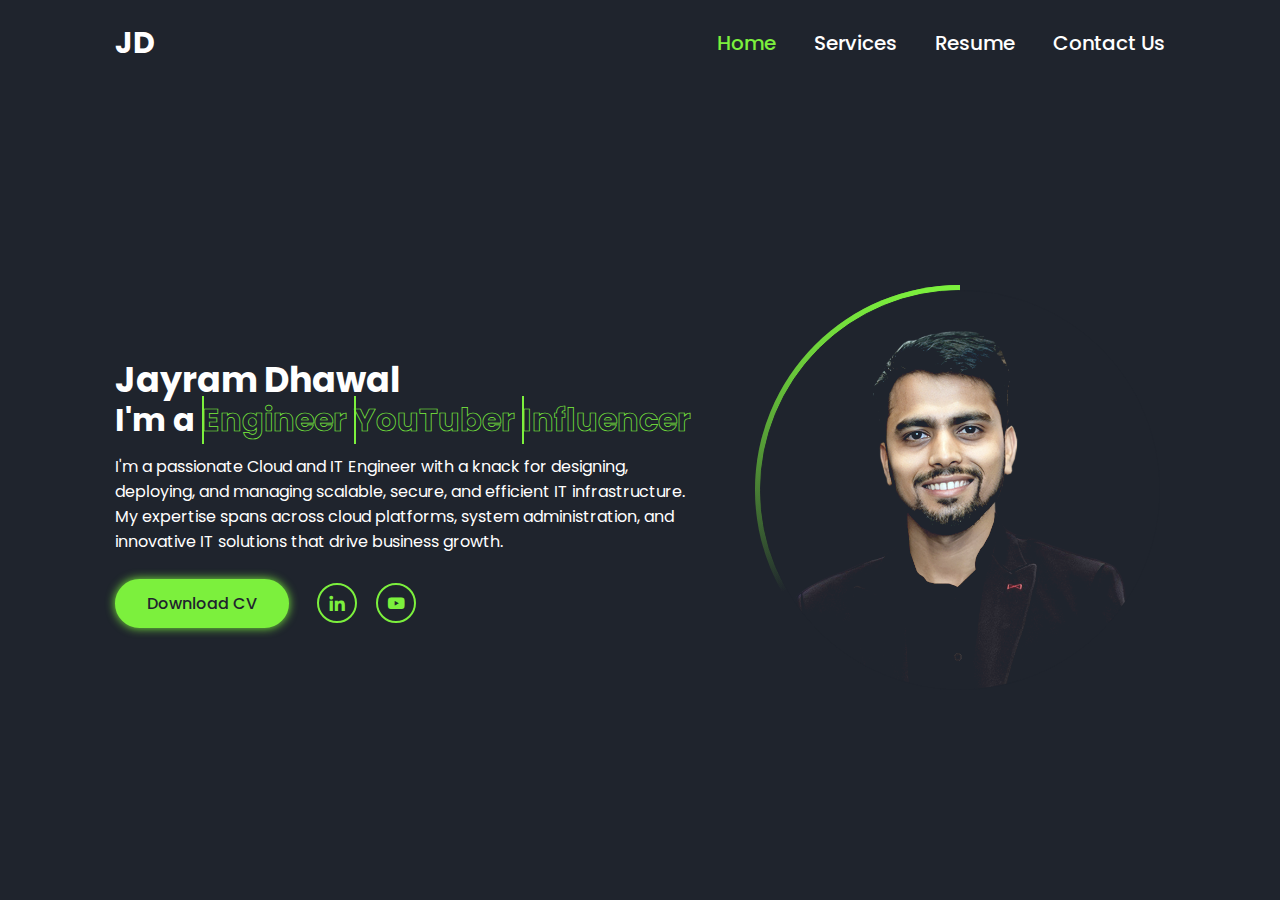
<file: index.html>
<!DOCTYPE html>
<html lang="en">
  <head>
    <meta charset="UTF-8" />
    <meta http-equiv="X-UA-Compatible" content="IE=edge" />
    <meta name="viewport" content="width=device-width, initial-scale=1.0" />
    <title>Personal Portfolio</title>
    <!-- boxicons -->
    <link
      href="https://unpkg.com/boxicons@2.1.4/css/boxicons.min.css"
      rel="stylesheet"
    />
    <!-- custom css -->
    <link rel="stylesheet" href="css/style.css" />
  </head>

  <body>
    <!-- header -->
    <header class="active">
      <a href="#" class="logo">JD</a>
      <i class="bx bx-menu" id="menu-icon"></i>
      <nav>
        <a href="#" class="active">Home</a>
        <a href="#">Services</a>
        <a href="#">Resume</a>
        <!-- <a href="#">Portfolio</a> -->
        <a href="#">Contact Us</a>
      </nav>
    </header>

    <!-- bars background -->
    <!-- <div class="bars-box active">
      <div class="bar" style="--i: 6"></div>
      <div class="bar" style="--i: 5"></div>
      <div class="bar" style="--i: 4"></div>
      <div class="bar" style="--i: 3"></div>
      <div class="bar" style="--i: 2"></div>
      <div class="bar" style="--i: 1"></div>
    </div> -->

    <!-- home section -->
    <section class="home active">
      <div class="home-detail active">
        <h1>Jayram Dhawal</h1>
        <h2>
          I'm a
          <span style="--i: 3" data-text="Engineer">Engineer</span>
          <span style="--i: 2" data-text="YouTuber">YouTuber</span>
          <span style="--i: 1" data-text="Influencer">Influencer</span>
        </h2>
        <p>
          I'm a passionate Cloud and IT Engineer with a knack for designing,
          deploying, and managing scalable, secure, and efficient IT
          infrastructure. My expertise spans across cloud platforms, system
          administration, and innovative IT solutions that drive business
          growth.
        </p>
        <div class="btn-sci">
          <a
            href="https://drive.google.com/uc?export=download&id=1fmasH4llJGfRGOIqXeFYd-vcHlMsnoFu"
            class="btn"
            download
            >Download CV</a
          >
          <div class="sci">
            <a href="https://www.linkedin.com/in/jayram-dhawal/"
              ><i class="bx bxl-linkedin"></i
            ></a>
            <a href="https://www.youtube.com/@cls123/videos"
              ><i class="bx bxl-youtube"></i
            ></a>
          </div>
        </div>
      </div>

      <div class="home-img">
        <div class="img-box">
          <div class="img-item">
            <img src="images/jayram.png" alt="test" />
          </div>
        </div>
      </div>
    </section>

    <!-- services section -->
    <section class="services">
      <h2 class="heading">My <span>Services</span></h2>
      <div class="services-container" style="overflow: visible">
        <div class="services-box not">
          <div class="icon">
            <i class="bx bx-cloud"></i>
            <!-- <a href="#"><i class="bx bx-arrow-back"></i></a> -->
          </div>
          <h3>Cloud Infrastructure</h3>
          <p>
            Designing and implementing robust cloud infrastructures that are
            scalable, secure, and optimized for performance with expertise in
            multi-cloud environments.
          </p>
        </div>

        <div class="services-box not">
          <div class="icon">
            <i class="bx bx-laptop"></i>
            <!-- <a href="#"><i class="bx bx-arrow-back"></i></a> -->
          </div>
          <h3 class="change">IT <br />Operations</h3>
          <p>
            Ensure smooth and efficient IT operations by managing systems,
            networks, and infrastructure with a focus on reliability, security,
            and performance.
          </p>
        </div>

        <div class="services-box not">
          <div class="icon">
            <i class="bx bx-hdd"></i>
            <!-- <a href="#"><i class="bx bx-arrow-back"></i></a> -->
          </div>
          <h3>Optimizing IT Systems</h3>
          <p>
            Specialize in enhancing IT systems for maximum efficiency,
            scalability, and performance. By analyzing workflows, implementing
            automation, and fine-tuning configurations.
          </p>
        </div>

        <div class="services-box not">
          <div class="icon">
            <i class="bx bx-server"></i>
            <!-- <a href="#"><i class="bx bx-arrow-back"></i></a> -->
          </div>
          <h3>Windows Server Administration</h3>
          <p>
            Managing and maintaining Windows Server environments, including
            installation, configuration, and administration which ensure
            reliable and secure server operations to meet organizational needs.
          </p>
        </div>

        <div class="services-box not">
          <div class="icon">
            <i class="bx bx-server"></i>
            <!-- <a href="#"><i class="bx bx-arrow-back"></i></a> -->
          </div>
          <h3>Linux Server Administration</h3>
          <p>
            Managing and optimizing Linux server environments, including
            deployment, configuration, and administration with expertise in
            shell scripting, security hardening, and performance tuning,
          </p>
        </div>

        <div class="services-box not">
          <div class="icon">
            <i class="bx bx-signal-5"></i>
            <!-- <a href="#"><i class="bx bx-arrow-back"></i></a> -->
          </div>
          <h3>Computer Networking</h3>
          <p>
            Implementing, and managing secure and reliable network
            infrastructures by troubleshooting connectivity issues and
            optimizing network performance, I ensure seamless communication and
            data flow across systems.
          </p>
        </div>
      </div>
    </section>

    <!-- resume section -->
    <section class="resume">
      <div class="resume-container">
        <div class="resume-box">
          <h2>Why Hire Me?</h2>
          <p class="desc">
            With a proven track record in cloud solutions, IT operations, and
            system optimization, I bring technical expertise, problem-solving
            skills, and a proactive approach to every project. I am committed to
            delivering reliable, scalable, and secure IT solutions that align
            with business goals, ensuring efficiency and success.
          </p>
          <button class="resume-btn active">Experience</button>
          <button class="resume-btn">Education</button>
          <button class="resume-btn">Certifications</button>
          <button class="resume-btn">Skills</button>
          <button class="resume-btn">About Me</button>
        </div>
        <div class="resume-box">
          <div class="resume-detail experience active">
            <h2 class="heading">My <span>Experience</span></h2>
            <div class="resume-list">
              <div class="resume-item">
                <p class="year">May 2022 - Nov 2022</p>
                <h3>Technical Support Engineer</h3>
                <p class="company dot">Sysnet Global Technologies Pvt Ltd.</p>

                <ul class="points">
                  <li>Provide user support via phone, email, and in-person.</li>
                  <li>Troubleshoot system issues remotely using TeamViewer.</li>
                  <li>
                    Install, configure, and maintain departmental systems.
                  </li>
                  <li>Manage customer issues through Freshdesk ticketing.</li>
                  <li>
                    Coordinate with vendors to resolve hardware and software
                    issues.
                  </li>
                </ul>
              </div>
              <div class="resume-item">
                <p class="year">Dec 2020 - Dec 2021</p>
                <h3>Network Support Engineer</h3>
                <p class="company dot">Konnect Nepal Networks Pvt Ltd.</p>
                <ul class="points">
                  <li>
                    Monitor network with Wireshark and Advanced IP Scanner.
                  </li>
                  <li>
                    Troubleshoot and resolve network issues, minimizing
                    downtime.
                  </li>
                  <li>
                    Configure systems, Access Points, and wireless printers.
                  </li>
                  <li>
                    Assist users with network-related issues and solutions.
                  </li>
                  <li>
                    Maintain detailed documentation of network setups and
                    changes.
                  </li>
                  <li>
                    Coordinate with ISP to resolve network downtime issues.
                  </li>
                </ul>
              </div>
              <div class="resume-item">
                <p class="year">Nov 2019 - Nov 2020</p>
                <h3>IT Support Executive</h3>
                <p class="company dot">Microsense Networks Pvt Ltd.</p>
                <ul class="points">
                  <li>Provide technical support to staff and employees.</li>
                  <li>Maintain and update computer systems.</li>
                  <li>Install OS and configure laptops for employees.</li>
                  <li>Set up and manage user accounts.</li>
                  <li>Track IT equipment inventory and asset distribution.</li>
                  <li>
                    Coordinate with vendors for IT equipment and software
                    procurement.
                  </li>
                </ul>
              </div>
            </div>
          </div>

          <div class="resume-detail education">
            <h2 class="heading">My <span>Education</span></h2>
            <div class="list">
              <div class="resume-item size">
                <p class="year">2022 - 2025</p>
                <h3>
                  B.Sc. (Honors) Computer Science Specialization in Cloud
                  Computing & Big Data
                </h3>
                <div class="address">
                  <i class="bx bxs-map"></i>

                  <p class="company size" style="margin-left: 0.5rem">
                    Reva University, Bangalore, Karnataka, India
                  </p>
                </div>
              </div>
            </div>
          </div>

          <div class="resume-detail certifications">
            <h2 class="heading">My <span>Certifications</span></h2>
            <div class="services-container diff">
              <div class="services-box">
                <div class="icon right-align">
                  <!-- <i class="bx bx-cloud"></i> -->
                  <div class="verify">
                    <a
                      href="https://www.credly.com/badges/fc180d40-0e72-4916-883e-3bbbcc430202"
                      ><i class="bx bx-arrow-back"></i
                    ></a>
                    <p class="company">Verify</p>
                  </div>
                </div>
                <h3>Microsoft Certified: Azure Fundamental (AZ-900)</h3>
              </div>

              <div class="services-box">
                <div class="icon right-align">
                  <!-- <i class="bx bx-cloud"></i> -->
                  <div class="verify">
                    <a
                      href="https://www.credly.com/badges/e4c0b74e-d2e0-45a0-ada0-a4539de451f6"
                      ><i class="bx bx-arrow-back"></i
                    ></a>
                    <p class="company">Verify</p>
                  </div>
                </div>
                <h3>Microsoft Certified: Azure AI Fundamental (AI-900)</h3>
              </div>

              <div class="services-box">
                <div class="icon right-align">
                  <!-- <i class="bx bx-cloud"></i> -->
                  <div class="verify">
                    <a
                      href="https://www.credly.com/badges/b9de04a5-841c-4234-a39d-0c48cdd747b9"
                      ><i class="bx bx-arrow-back"></i
                    ></a>
                    <p class="company">Verify</p>
                  </div>
                </div>
                <h3>IT Specialist Python Certified</h3>
              </div>

              <div class="services-box">
                <div class="icon right-align">
                  <!-- <i class="bx bx-cloud"></i> -->
                  <div class="verify">
                    <a
                      href="https://drive.google.com/file/d/1-S54B0wdmitzrMHg04lxC1B_k1UJJml3/view?usp=drivesdk"
                      ><i class="bx bx-arrow-back"></i
                    ></a>
                    <p class="company">Verify</p>
                  </div>
                </div>
                <h3>Red Hat System Administration-I Certified (RH124)</h3>
              </div>

              <div class="services-box">
                <div class="icon right-align">
                  <!-- <i class="bx bx-cloud"></i> -->
                  <div class="verify">
                    <a
                      href="https://drive.google.com/file/d/1-TjmEgXGVrEi6f2gWbB6zLiNb8vkDeHu/view?usp=drivesdk"
                      ><i class="bx bx-arrow-back"></i
                    ></a>
                    <p class="company">Verify</p>
                  </div>
                </div>
                <h3>Red Hat System Administration-II Certified (RH134)</h3>
              </div>

              <div class="services-box">
                <div class="icon right-align">
                  <!-- <i class="bx bx-cloud"></i> -->
                  <div class="verify">
                    <a
                      href="https://www.udemy.com/certificate/UC-e4e03bd5-2b0b-4e5f-96f5-f44154dbe687/"
                      ><i class="bx bx-arrow-back"></i
                    ></a>
                    <p class="company">Verify</p>
                  </div>
                </div>
                <h3>Linux Red Hat-Training on Udemy</h3>
              </div>

              <div class="services-box">
                <div class="icon right-align">
                  <!-- <i class="bx bx-cloud"></i> -->
                  <div class="verify">
                    <a
                      href="https://www.udemy.com/certificate/UC-9335197a-d199-4b9f-a7db-52ba7fa2e699/"
                      ><i class="bx bx-arrow-back"></i
                    ></a>
                    <p class="company">Verify</p>
                  </div>
                </div>
                <h3>AWS Cloud Practitioner Training on Udemy</h3>
              </div>

              <div class="services-box">
                <div class="icon right-align">
                  <!-- <i class="bx bx-cloud"></i> -->
                  <div class="verify">
                    <a
                      href="https://drive.google.com/file/d/1-8Il2hxcMOlm_DX4Tp3vdLJFttHNlL9W/view?usp=drivesdk"
                      ><i class="bx bx-arrow-back"></i
                    ></a>
                    <p class="company">Verify</p>
                  </div>
                </div>
                <h3>Jetking Certified Hardware & Network Engineer</h3>
              </div>
            </div>
          </div>

          <div class="resume-detail skills">
            <h2 class="heading">My <span>Skills</span></h2>
            <!-- <p class="desc">
              Lorem ipsum dolor sit amet consectetur adipisicing elit. Corporis
              blanditiis cum aspernatur, explicabo voluptas officiis sequi! Nisi
              soluta delectus iusto.
            </p> -->
            <div class="resume-list">
              <div class="resume-item not-hover">
                <h3>Microsoft Server Administration</h3>
                <ul class="points">
                  <li>Install, Configure and Upgrade Server OS.</li>
                  <li>Managing Active Directory.</li>
                  <li>Managing Server Manager.</li>
                  <li>Managing Server Roles and Features.</li>
                  <li>Configuring ADDS, DHCP, DNS and WDS Server.</li>
                  <li>Configuring Remote Server & Software Deployment.</li>
                  <li>Managing Group Policy & Firewall.</li>
                  <li>Managing Domain & Clients.</li>
                  <li>Configuring Print Server.</li>
                </ul>
              </div>
              <div class="resume-item">
                <h3>Windows and Mac OS Administration</h3>
                <ul class="points">
                  <li>Install, Configure, and Upgrade Windows and Mac OS.</li>
                  <li>Users, Groups and Permission Management.</li>
                  <li>
                    Configure Firewalls, Antivirus Software and Access Controls.
                  </li>
                  <li>
                    Configure Network Settings, IP Addresses, DNS, and DHCP.
                  </li>
                  <li>
                    Troubleshoot Network issues and Connectivity Problems.
                  </li>
                  <li>Install, Configure, and Manage System Software.</li>
                  <li>
                    Monitor System Performance, CPU, Memory, and Disk Usage.
                  </li>
                  <li>
                    System Maintenance, Updates, Patches, and Disk Cleanups.
                  </li>
                  <li>
                    Troubleshoot System issues, Hardware and Software Problems.
                  </li>
                </ul>
              </div>
              <div class="resume-item">
                <h3>Linux Administration</h3>
                <ul class="points">
                  <li>Essential Commands & Tools.</li>
                  <li>File/Directory permission management.</li>
                  <li>Network Configuration.</li>
                  <li>Root Password Recover.</li>
                  <li>Local Repository Configuration.</li>
                  <li>SELinux and Systemctl management.</li>
                  <li>Users and Group Management.</li>
                  <li>Cron Job, Tuned Profile Management.</li>
                  <li>Disk Management, LVM.</li>
                  <li>Shell Scripting Basic.</li>
                </ul>
              </div>
              <div class="resume-item">
                <h3>Networking</h3>
                <ul class="points">
                  <li>Managing Domain-Client Network.</li>
                  <li>Understanding of LAN, WAN, MAN and VLAN.</li>
                  <li>Proficiency in OSI Model, TCP/IP, DHCP and DNS.</li>
                  <li>
                    Network Monitoring Using tools like Wireshark and IP
                    Scanner.
                  </li>
                  <li>
                    Managing Networks of Windows, Linux and Mac Operating
                    System.
                  </li>
                  <li>Managing Resources Sharing.</li>
                  <li>LAN Cable Punching and Cabling.</li>
                  <li>Managing Wireless Networking.</li>
                  <li>Configuring Wireless Access Points and Printers.</li>
                  <li>Basic Switching and Routing Configuration.</li>
                </ul>
              </div>
              <div class="resume-item">
                <h3>Virtualization</h3>
                <ul class="points">
                  <li>KVM</li>
                  <li>VMware</li>
                  <li>Hyper-V</li>
                  <li>Oracle VirtualBox</li>
                </ul>
              </div>
              <div class="resume-item">
                <h3>Expanding Skills in Cloud and DevOps Course Online</h3>
                <ul class="points">
                  <li>Azure</li>
                  <li>Container</li>
                  <li>Kubernetes</li>
                  <li>Docker</li>
                  <li>Terraform</li>
                  <li>Ansible</li>
                  <li>Chef</li>
                  <li>Puppet</li>
                  <li>OpenStack</li>
                  <li>Bash Scripting</li>
                  <li>Python</li>
                </ul>
              </div>
            </div>
          </div>

          <div class="resume-detail about">
            <h2 class="heading">About <span>Me</span></h2>
            <p class="desc">
              As a passionate and driven IT professional with a B.Sc Computer
              Science specializing in Cloud Computing and Big Data, I bring over
              three years of hands-on experience in IT administration. My
              expertise lies in managing and optimizing IT systems, ensuring
              seamless operations, and leveraging cloud technologies to drive
              efficiency and scalability.
              <br />
              <br />
              I am deeply interested in the dynamic world of cloud computing and
              IT systems, constantly seeking opportunities to enhance my skills
              and stay ahead of emerging trends.
              <br />
              <br />
              My goal is to contribute to innovative projects that harness the
              power of cloud technologies to solve complex business challenges.
              <br />
              <br />
              With a strong foundation in IT administration and a growing
              specialization in cloud computing. I am eager to connect with
              like-minded professionals and explore opportunities to collaborate
              on impactful initiatives.
            </p>
          </div>
        </div>
      </div>
    </section>

    <!-- portfolio section -->
    <!-- <section class="portfolio">
      <h2 class="heading">Latest <span>Progress</span></h2>
      <div class="portfolio-container">
        <div class="portfolio-box">
          <div class="portfolio-detail active">
            <p class="numb">01</p>
            <h3>Frontend Project</h3>
            <p>
              Lorem ipsum dolor sit amet consectetur, adipisicing elit. Possimus
              voluptate nihil id dicta excepturi unde quis asperiores sunt!
            </p>
            <div class="tech">
              <p>HTML5, CSS3, JavaScript</p>
            </div>
            <div class="live-github">
              <a href="#"
                ><i class="bx bx-arrow-back"></i><span>Live Project</span></a
              >
              <a href="#"
                ><i class="bx bxl-github"></i><span>Github Repo</span></a
              >
            </div>
          </div>
          <div class="portfolio-detail">
            <p class="numb">02</p>
            <h3>Frontend Project</h3>
            <p>
              Lorem ipsum dolor sit amet consectetur, adipisicing elit. Possimus
              voluptate nihil id dicta excepturi unde quis asperiores sunt!
            </p>
            <div class="tech">
              <p>HTML5, CSS3, JavaScript</p>
            </div>
            <div class="live-github">
              <a href="#"
                ><i class="bx bx-arrow-back"></i><span>Live Project</span></a
              >
              <a href="#"
                ><i class="bx bxl-github"></i><span>Github Repo</span></a
              >
            </div>
          </div>
          <div class="portfolio-detail">
            <p class="numb">03</p>
            <h3>Frontend Project</h3>
            <p>
              Lorem ipsum dolor sit amet consectetur, adipisicing elit. Possimus
              voluptate nihil id dicta excepturi unde quis asperiores sunt!
            </p>
            <div class="tech">
              <p>HTML5, CSS3, JavaScript</p>
            </div>
            <div class="live-github">
              <a href="#"
                ><i class="bx bx-arrow-back"></i><span>Live Project</span></a
              >
              <a href="#"
                ><i class="bx bxl-github"></i><span>Github Repo</span></a
              >
            </div>
          </div>
          <div class="portfolio-detail">
            <p class="numb">04</p>
            <h3>Frontend Project</h3>
            <p>
              Lorem ipsum dolor sit amet consectetur, adipisicing elit. Possimus
              voluptate nihil id dicta excepturi unde quis asperiores sunt!
            </p>
            <div class="tech">
              <p>HTML5, CSS3, JavaScript</p>
            </div>
            <div class="live-github">
              <a href="#"
                ><i class="bx bx-arrow-back"></i><span>Live Project</span></a
              >
              <a href="#"
                ><i class="bx bxl-github"></i><span>Github Repo</span></a
              >
            </div>
          </div>
          <div class="portfolio-detail">
            <p class="numb">05</p>
            <h3>Frontend Project</h3>
            <p>
              Lorem ipsum dolor sit amet consectetur, adipisicing elit. Possimus
              voluptate nihil id dicta excepturi unde quis asperiores sunt!
            </p>
            <div class="tech">
              <p>HTML5, CSS3, JavaScript</p>
            </div>
            <div class="live-github">
              <a href="#"
                ><i class="bx bx-arrow-back"></i><span>Live Project</span></a
              >
              <a href="#"
                ><i class="bx bxl-github"></i><span>Github Repo</span></a
              >
            </div>
          </div>
          <div class="portfolio-detail">
            <p class="numb">06</p>
            <h3>Frontend Project</h3>
            <p>
              Lorem ipsum dolor sit amet consectetur, adipisicing elit. Possimus
              voluptate nihil id dicta excepturi unde quis asperiores sunt!
            </p>
            <div class="tech">
              <p>HTML5, CSS3, JavaScript</p>
            </div>
            <div class="live-github">
              <a href="#"
                ><i class="bx bx-arrow-back"></i><span>Live Project</span></a
              >
              <a href="#"
                ><i class="bx bxl-github"></i><span>Github Repo</span></a
              >
            </div>
          </div>
        </div>
        <div class="portfolio-box">
          <div class="portfolio-carousel">
            <div class="img-slide">
              <div class="img-item">
                <img src="images/portfolio1.jpg" />
              </div>
              <div class="img-item">
                <img src="images/portfolio2.jpg" />
              </div>
              <div class="img-item">
                <img src="images/portfolio3.jpg" />
              </div>
              <div class="img-item">
                <img src="images/portfolio4.jpg" />
              </div>
              <div class="img-item">
                <img src="images/portfolio5.jpg" />
              </div>
              <div class="img-item">
                <img src="images/portfolio6.jpg" />
              </div>
            </div>
          </div>
          <div class="navigation">
            <button class="arrow-left disabled">
              <i class="bx bx-chevron-left"></i>
            </button>
            <button class="arrow-right">
              <i class="bx bx-chevron-right"></i>
            </button>
          </div>
        </div>
      </div>
    </section> -->

    <!-- contact section -->
    <section class="contact">
      <div class="contact-container">
        <div class="contact-box">
          <h2>Let's Work Together</h2>
          <p class="desc">
            Feel free to reach out for inquiries, collaborations, or any
            questions you may have. I'm always open to discussing how we can
            work together to achieve your IT goals. Get in touch via email,
            phone, or the contact form below, and I'll respond as soon as
            possible.
          </p>
          <div class="contact-detail">
            <i class="bx bxs-phone"></i>
            <div class="detail">
              <p>Phone</p>
              <p>(+91) 7565994926</p>
            </div>
          </div>
          <div class="contact-detail">
            <i class="bx bxs-envelope"></i>
            <div class="detail">
              <p>Email</p>
              <p>jayram.dhawal123@gmail.com</p>
            </div>
          </div>
          <!-- <div class="contact-detail">
            <i class="bx bxs-map"></i>
            <div class="detail">
              <p>Address</p>
              <p></p>
            </div>
          </div> -->
          <!-- 26f7dd81-6cb3-4fe8-9f4f-f7c21abcb830 -->
        </div>
        <div class="contact-box">
          <form action="https://api.web3forms.com/submit" method="POST">
            <h2 class="heading">Contact <span>Me!</span></h2>
            <div class="field-box">
              <input
                type="hidden"
                name="access_key"
                value="a88c2f27-9442-4a86-ae35-1813c7e336e8"
              />
              <input type="text" name="name" placeholder="Full Name" required />
              <input
                type="email"
                name="email"
                placeholder="Email Address"
                required
              />
              <input
                type="text"
                name="phone"
                placeholder="Phone Number"
                required
              />
              <input
                type="text"
                name="subject"
                placeholder="Email Subject"
                required
              />
              <textarea
                name="message"
                id=""
                placeholder="Your Message"
                required
              ></textarea>
              <input
                type="checkbox"
                name="botcheck"
                class="hidden"
                style="display: none"
              />
            </div>
            <button type="submit" class="btn">Send Message</button>
          </form>
        </div>
      </div>
    </section>

    <!-- custom js -->
    <script src="js/script.js"></script>
  </body>
</html>
</file>
<file: css/style.css>
@import url("https://fonts.googleapis.com/css2?family=Poppins:wght@400;500;700&display=swap");

* {
  margin: 0;
  padding: 0;
  box-sizing: border-box;
  text-decoration: none;
  border: none;
  outline: none;
  font-family: "Poppins", sans-serif;
}

:root {
  --bg-color: #1f242d;
  --second-bg-color: #323946;
  --main-color: #7cf03d;
  --white-color: #fff;
  --disabled-color: #fff3;
}

html {
  font-size: 62.5%;
  text-align: left;
}

body {
  color: var(--white-color);
}

header {
  position: fixed;
  top: 0;
  left: 0;
  width: 100%;
  padding: 2rem 9%;
  background: var(--bg-color);
  display: flex;
  justify-content: space-between;
  align-items: center;
  z-index: 100;
  /* visibility: hidden;
  opacity: 0; */
}

/* header.active {
  animation: show-header 1.5s linear forwards; */
/* animation-delay: 1.2s; */
/* } */

/* @keyframes show-header {
  100% {
    visibility: visible;
    opacity: 1;
  }
} */

.logo {
  font-size: 3rem;
  color: var(--white-color);
  font-weight: 700;
  transition: 0.5s;
}

.logo:hover {
  color: var(--main-color);
}

nav a {
  font-size: 2rem;
  color: var(--white-color);
  font-weight: 500;
  margin-left: 3.5rem;
  transition: 0.5s;
}

nav a:hover,
nav a.active {
  color: var(--main-color);
}

#menu-icon {
  font-size: 4rem;
  display: none;
}

.bars-box {
  position: absolute;
  width: 100%;
  height: 100%;
  display: flex;
}

.bars-box .bar {
  width: 100%;
  height: 100%;
  background: var(--bg-color);
  animation: hide-bars 0.5s ease-in-out both;
  animation-delay: calc(0.1s * var(--i));
}

@keyframes hide-bars {
  0% {
    transform: translateY(0);
  }
  100% {
    transform: translateY(-100%);
  }
}

.bars-box.active .bar {
  animation: show-bars 0.5s ease-in-out both;
  animation-delay: calc(0.1s * var(--i));
}

@keyframes show-bars {
  0% {
    transform: translateY(-100%);
  }
  100% {
    transform: translateY(0);
  }
}

section {
  position: absolute;
  width: 100%;
  height: 100%;
  padding: 10rem 9% 2rem;
  background: var(--bg-color);
  visibility: hidden;
  opacity: 0;
  overflow: hidden;
}

section.active {
  /* animation: show-content 1.5s linear forwards; */
  visibility: visible;
  opacity: 1;
  overflow: auto;
  /* animation-delay: 1.6s; */
}

@keyframes show-content {
  100% {
    visibility: visible;
    opacity: 1;
    overflow: auto;
  }
}

.home {
  display: flex;
  align-items: center;
  gap: 5rem;
}

.home-detail h1 {
  font-size: clamp(3.5rem, 10vw, 3.5rem);
}

.home-detail h2 {
  display: inline-block;
  font-size: 3.2rem;
  margin-top: -1rem;
}

.home-detail h2 span {
  position: relative;
  display: inline-block;
  color: transparent;
  -webkit-text-stroke: 0.07rem var(--main-color);
  animation: display-text 16s linear infinite;
  animation-delay: calc(-4s * var(--i));
}

@keyframes display-text {
  25%,
  100% {
    display: none;
  }
}

.home-detail h2 span::before {
  content: attr(data-text);
  position: absolute;
  width: 0;
  border-right: 0.2rem solid var(--main-color);
  color: var(--main-color);
  white-space: nowrap;
  overflow: hidden;
  animation: fill-text 4s linear infinite;
}

@keyframes fill-text {
  10%,
  100% {
    width: 0;
  }
  70%,
  90% {
    width: 100%;
  }
}

.home-detail p {
  font-size: 1.6rem;
  margin: 1rem 0 2.5rem;
}

.home-detail .btn-sci {
  display: flex;
  align-items: center;
}

.btn {
  display: inline-block;
  padding: 1rem 3rem;
  background: var(--main-color);
  border: 0.2rem solid var(--main-color);
  border-radius: 4rem;
  box-shadow: 0 0 1rem var(--main-color);
  font-size: 1.6rem;
  color: var(--bg-color);
  font-weight: 500;
  transition: 0.5s;
}

.btn:hover {
  background: transparent;
  color: var(--main-color);
  box-shadow: none;
}

.home-detail .btn-sci .sci {
  margin-left: 2rem;
}

.home-detail .btn-sci .sci a {
  display: inline-flex;
  padding: 0.8rem;
  border: 0.2rem solid var(--main-color);
  border-radius: 50%;
  font-size: 2rem;
  color: var(--main-color);
  margin: 0 0.8rem;
  transition: 0.5s;
}

.home-detail .btn-sci .sci a:hover {
  background: var(--main-color);
  color: var(--bg-color);
  box-shadow: 0 0 1rem var(--main-color);
}

.home-img .img-box {
  position: relative;
  width: 32vw;
  height: 32vw;
  border-radius: 50%;
  padding: 0.5rem;
  display: flex;
  justify-content: center;
  align-items: center;
  overflow: hidden;
}

.home-img .img-box::before,
.home-img .img-box::after {
  content: "";
  position: absolute;
  width: 50rem;
  height: 50rem;
  background: conic-gradient(
    transparent,
    transparent,
    transparent,
    var(--main-color)
  );
  transform: rotate(0deg);
  animation: rotate-border 10s linear infinite;
}

.home-img .img-box::after {
  animation-delay: -5s;
}

@keyframes rotate-border {
  100% {
    transform: rotate(360deg);
  }
}

.home-img .img-box .img-item {
  position: relative;
  width: 100%;
  height: 100%;
  background: var(--bg-color);
  border-radius: 50%;
  border: 0.01rem solid var(--bg-color);
  display: flex;
  justify-content: center;
  z-index: 1;
  overflow: hidden;
}

.home-img .img-box .img-item img {
  position: absolute;
  top: 3rem;
  display: block;
  width: 110%;
  object-fit: cover;
  mix-blend-mode: lighten;
}

.heading {
  font-size: 4.5rem;
  text-align: center;
  margin-bottom: 2rem;
}

.heading span {
  color: var(--main-color);
}

.services-container {
  display: grid;
  grid-template-columns: repeat(auto-fit, minmax(30rem, 1fr));
  gap: 2rem;
  height: 45rem;
  overflow: auto;
}

.services-container .services-box {
  padding: 3rem 2.5rem;
  background: var(--second-bg-color);
  border: 0.2rem solid var(--second-bg-color);
  border-radius: 1rem;
  transition: 0.5s;
}

.services-container .services-box.not:hover {
  border-color: var(--main-color);
  transform: scale(1.02);
}

.services-box .icon {
  display: flex;
  justify-content: space-between;
  align-items: center;
}

.services-box .icon i {
  font-size: 4.5rem;
  transition: 0.5s;
}

.services-box:hover .icon :not(a i) {
  color: var(--main-color);
}

.services-box .icon a {
  display: inline-flex;
  background: var(--white-color);
  border-radius: 50%;
  padding: 1rem;
  transition: 0.5s;
}

.services-box:hover .icon a {
  background: var(--main-color);
}

.services-box .icon a i {
  font-size: 3rem;
  color: var(--bg-color);
  transform: rotate(225deg);
}

.services-box .icon a:hover i {
  transform: rotate(180deg);
}

.services-box h3 {
  font-size: 3rem;
  margin: 0.5rem 0 2rem;
  transition: 0.5s;
  text-align: left;
}

.services-box:hover h3 {
  color: var(--main-color);
}

.services-box p {
  font-size: 1.6rem;
}

.resume-container {
  display: grid;
  grid-template-columns: 1fr 2fr;
  gap: 5rem;
}

.resume-box h2 {
  font-size: 4.5rem;
}

.resume-box p {
  font-size: 1.6rem;
}

.resume-box .desc {
  margin: 2rem 0 2.5rem;
}

.resume-box .resume-btn {
  width: 100%;
  height: 5.3rem;
  background: var(--second-bg-color);
  border: 0.2rem solid var(--second-bg-color);
  font-size: 1.6rem;
  color: var(--white-color);
  font-weight: 500;
  margin-bottom: 2rem;
  border-radius: 0.8rem;
  cursor: pointer;
}

.resume-box .resume-btn.active {
  border-color: var(--main-color);
  color: var(--main-color);
}

.resume-detail {
  display: none;
}

.resume-detail.active {
  display: block;
}

.resume-detail .services-container .services-box {
  display: flex;
  flex-direction: row-reverse;
  justify-content: space-between;
}

.resume-detail .services-container .services-box h3 {
  font-size: 2rem;
}

.icon.right-align {
  display: flex;
  justify-content: flex-end;
}

.verify {
  display: flex;
  flex-direction: row-reverse;
}

.verify .company {
  padding-top: 1.5rem;
  margin-right: 1.5rem;
  margin-left: 10rem;
  font-weight: 700;
}

.resume-box .heading {
  font-size: 3.5rem;
  text-align: left;
}

.resume-list {
  display: grid;
  grid-template-columns: repeat(1, 1fr);
  gap: 2rem;
  height: 45rem;
  overflow: auto;
}

.resume-list::-webkit-scrollbar {
  width: 0.7rem;
}

.resume-list::-webkit-scrollbar-thumb {
  background: transparent;
  border-radius: 1rem;
}

.resume-list:hover::-webkit-scrollbar-thumb {
  background: var(--main-color);
}

.services-container::-webkit-scrollbar {
  width: 0.7rem;
}

.services-container::-webkit-scrollbar-thumb {
  background: transparent;
  border-radius: 1rem;
}

.services-container:hover::-webkit-scrollbar-thumb {
  background: var(--main-color);
}

.resume-item .company {
  font-size: 1.9rem;
}

.resume-list .resume-item {
  background: var(--second-bg-color);
  border-radius: 0.8rem;
  padding: 3rem 2.5rem;
  height: auto;
  display: flex;
  flex-direction: column;
  justify-content: center;
}

.list .resume-item {
  background: var(--second-bg-color);
  border-radius: 0.8rem;
  padding: 3rem 2.5rem;
  height: auto;
}

.resume-list .resume-item .points li {
  font-size: 1.5rem;
  margin-left: 2rem;
}

.short {
  height: 0.5rem;
}

.resume-item .year {
  color: var(--main-color);
}

.resume-item h3 {
  font-size: 2.2rem;
}

.resume-item .company {
  position: relative;
  margin-left: 3rem;
  margin-bottom: 2rem;
}

.resume-item .company.dot::before {
  content: "";
  position: absolute;
  top: 50%;
  transform: translateY(-50%);
  padding: 0.5rem;
  background: var(--main-color);
  border-radius: 50%;
  margin-left: -2rem;
}

.address {
  display: flex;
}

.address i {
  transform: translateY(10%);
  color: var(--main-color);
}

.resume-item h3:first-child {
  color: var(--main-color);
}

.resume-detail.skills .resume-list {
  grid-template-columns: repeat(1, 1fr);
  height: 45rem;
  overflow: auto;
}

/* .resume-detail.skills .resume-item {
  position: relative;
  align-items: center;
  height: auto;
} */

.resume-detail.skills .resume-item i {
  font-size: 8.5rem;
  transition: 0.5s;
}

.resume-detail.skills .resume-item:hover i {
  color: var(--main-color);
}

.resume-detail.skills .resume-item span {
  position: absolute;
  top: -20%;
  background: var(--white-color);
  color: var(--bg-color);
  font-size: 1.6rem;
  padding: 0.5rem 1rem;
  border-radius: 0.6rem;
  pointer-events: none;
  opacity: 0;
  transform: scale(0.9);
  transition: 0.2s;
}

.resume-detail.skills .resume-item:hover span {
  top: -25%;
  opacity: 1;
  transform: scale(1);
}

.resume-detail.about .resume-list {
  height: auto;
  grid-template-columns: repeat(auto-fit, minmax(25rem, 1fr));
}

.resume-detail.about .resume-item {
  height: auto;
  padding: 0 0 0.5rem;
  background: transparent;
}

.resume-detail.about .resume-item p {
  color: var(--main-color);
}

.resume-detail.about .resume-item p span {
  color: var(--white-color);
  margin-left: 1rem;
  font-size: 1.8rem;
}

.resume-detail .desc {
  background: var(--second-bg-color);
  border-radius: 0.8rem;
  padding: 3rem 2.5rem;
  height: auto;
}

.diff {
  grid-template-columns: repeat(1, 1fr);
}

.portfolio-container {
  display: grid;
  grid-template-columns: repeat(2, 1fr);
  gap: 3rem;
}

.portfolio-detail {
  display: none;
}

.portfolio-detail.active {
  display: block;
}

.portfolio-box .numb {
  font-size: 8rem;
  -webkit-text-stroke: 0.07rem var(--white-color);
  color: transparent;
  line-height: 1;
}

.portfolio-box h3 {
  font-size: 3.5rem;
  margin: 0.8rem 0 2rem;
}

.portfolio-box p {
  font-size: 1.6rem;
}

.portfolio-box .tech {
  margin: 2rem 0;
  color: var(--main-color);
  border-bottom: 0.1rem solid var(--white-color);
  padding-bottom: 2rem;
}

.portfolio-box .live-github a {
  position: relative;
  display: inline-flex;
  padding: 1.3rem;
  font-size: 3rem;
  color: var(--white-color);
  border-radius: 50%;
  background: var(--second-bg-color);
  transition: 0.5s;
}

.portfolio-box .live-github a:hover {
  color: var(--main-color);
}

.portfolio-box .live-github a:first-child {
  margin-right: 1.5rem;
}

.portfolio-box .live-github a:first-child i {
  transform: rotate(135deg);
}

.portfolio-box .live-github a span {
  position: absolute;
  top: -60%;
  left: 50%;
  transform: translateX(-50%) scale(0.9);
  font-size: 1.6rem;
  white-space: nowrap;
  padding: 0.5rem 1rem;
  border-radius: 0.6rem;
  pointer-events: none;
  background: var(--white-color);
  color: var(--bg-color);
  opacity: 0;
  transition: 0.2s;
}

.portfolio-box .live-github a:hover span {
  top: -70%;
  opacity: 1;
  transform: translateX(-50%) scale(1);
}

.portfolio-box .portfolio-carousel {
  width: 100%;
  height: 45rem;
  border-radius: 1rem;
  overflow: hidden;
}

.portfolio-carousel .img-slide {
  display: grid;
  grid-auto-flow: column;
  grid-auto-columns: 100%;
  gap: 2rem;
  height: inherit;
  transition: 0.5s;
}

.portfolio-carousel .img-item {
  height: inherit;
}

.portfolio-carousel .img-item img {
  display: block;
  width: 100%;
  height: 100%;
  object-fit: cover;
  border-radius: 1rem;
}

.portfolio-box .navigation {
  text-align: right;
  margin-top: 2rem;
}

.portfolio-box .navigation button {
  display: inline-flex;
  padding: 0.4rem;
  background: var(--second-bg-color);
  border: 0.2rem solid var(--main-color);
  border-radius: 0.6rem;
  font-size: 4rem;
  color: var(--main-color);
  cursor: pointer;
}

.portfolio-box .navigation button.disabled {
  border-color: var(--second-bg-color);
  color: var(--disabled-color);
}

.portfolio-box .navigation .arrow-right {
  margin-left: 1.5rem;
}

.contact-container {
  display: grid;
  grid-template-columns: 1fr 1.3fr;
  gap: 3rem;
}

.contact-container .contact-box:first-child {
  align-self: center;
}

.contact-box h2 {
  font-size: 4.5rem;
}

.contact-box p {
  font-size: 1.6rem;
}

.contact-box .desc {
  margin: 1.6rem 0 2.5rem;
}

.contact-box .contact-detail {
  display: flex;
  align-items: center;
  margin: 2rem 0;
  /* flex-direction: column; */
}

.contact-detail i {
  display: inline-flex;
  background-color: var(--second-bg-color);
  color: var(--main-color);
  font-size: 3rem;
  padding: 1.2rem;
  border-radius: 0.6rem;
  margin-right: 1.5rem;
}

.contact-detail .detail p:first-child {
  color: var(--main-color);
}

.contact-box form {
  background: var(--second-bg-color);
  padding: 2.5rem 3.5rem 3.5rem;
  border-radius: 1rem;
  text-align: center;
}

.contact-box .heading {
  font-size: 3.5rem;
}

.contact-box .field-box {
  display: grid;
  grid-template-columns: repeat(2, 1fr);
  gap: 2rem;
}

.contact-box .field-box input,
.contact-box .field-box textarea {
  padding: 1.5rem;
  background: var(--bg-color);
  border: 0.15rem solid var(--bg-color);
  border-radius: 0.6rem;
  font-size: 1.6rem;
  color: var(--white-color);
}

.contact-box .field-box textarea {
  grid-column: 1 / -1;
  height: 26rem;
  resize: none;
}

.contact-box .field-box input:focus,
.contact-box .field-box textarea:focus {
  border-color: var(--main-color);
}

.contact-box .btn {
  margin-top: 2rem;
  cursor: pointer;
}

/* breakpoints */
@media screen and (max-width: 1200px) {
  html {
    font-size: 55%;
  }
}

@media screen and (max-width: 992px) {
  header {
    padding: 2rem 4%;
  }

  section {
    padding: 10rem 4% 2rem;
  }
}

@media screen and (max-width: 810px) {
  .contact-box .field-box {
    grid-template-columns: 1fr;
  }
}

@media screen and (max-width: 768px) {
  #menu-icon {
    display: block;
  }

  nav {
    position: absolute;
    top: 100%;
    left: 0;
    width: 100%;
    padding: 1rem 0;
    background: var(--bg-color);
    border-top: 0.1rem solid rgba(0, 0, 0, 0.2);
    box-shadow: 0 0.5rem 1rem rgba(0, 0, 0, 0.2);
    text-align: center;
    display: none;
  }

  nav.active {
    display: block;
  }

  nav a {
    display: block;
    margin: 4rem 0;
  }

  .home {
    flex-direction: column-reverse;
    justify-content: center;
    gap: 2rem;
  }

  .home-img .img-box {
    width: 35rem;
    height: 35rem;
  }

  .resume-container,
  .portfolio-container,
  .contact-container {
    grid-template-columns: 1fr;
  }

  .resume-container {
    gap: 3rem;
  }

  .portfolio-container .portfolio-box:first-child {
    order: 1;
  }

  .contact-box .field-box {
    grid-template-columns: repeat(2, 1fr);
  }
}

@media screen and (max-width: 600px) {
  .home-img .img-box {
    width: 30rem;
    height: 30rem;
  }

  .contact-box .field-box {
    grid-template-columns: 1fr;
  }
}

@media screen and (max-width: 450px) {
  html {
    font-size: 45%;
  }
}

@media screen and (max-width: 400px) {
  .home-detail,
  .resume-box h2,
  .resume-box .heading,
  .resume-box .desc,
  .resume-detail.about .resume-item {
    text-align: left;
  }

  .home-detail .btn-sci {
    flex-direction: column-reverse;
  }

  .home-detail .btn-sci .sci {
    margin-left: 0;
    margin-bottom: 2rem;
  }

  .contact-box form {
    padding: 2.5rem 3rem 3.5rem;
  }

  .contact-box h2 {
    font-size: 3.5rem;
  }
}

@media screen and (min-width: 200px) {
  .resume-item.size h3 {
    font-size: 1.4rem;
  }

  .company.size {
    font-size: 1.3rem;
  }
}
</file>
